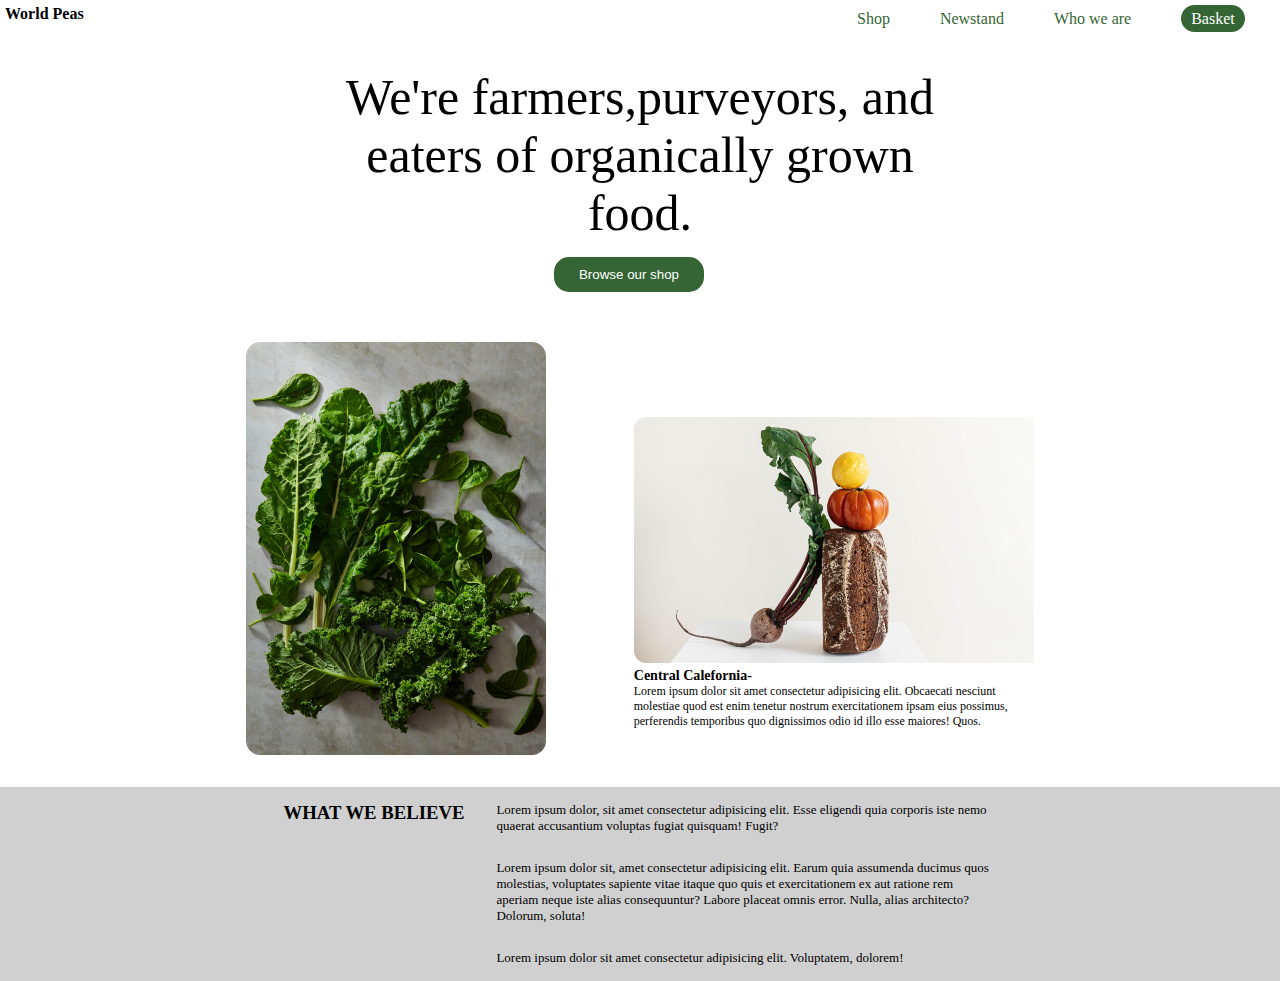
<file: index.html>
<!DOCTYPE html>
<html lang="en">
<head>
  <meta charset="UTF-8">
  <meta name="viewport" content="width=device-width, initial-scale=1.0">
  <link rel="stylesheet" href="styles.css">
  <title>World Peas</title>
</head>
<body>
  <div class="container">
    <header>
      <div class="logo">World Peas</div>
      <nav>
        <ul>
          <li>Shop</li>
          <li>Newstand</li>
          <li>Who we are</li>
          <li><a href="basket.html">Basket</a></li>
        </ul>
      </nav>
    </header>

    <section>
      <div class="main-headline">
      <p class="section-content">We're farmers,purveyors, and eaters of organically grown food.</p>
    </div>
    <div class="browse-box">
      <button class="browse-btn">Browse our shop</button>
    </div>

     <div class="section-bottom">
        <div class="section-cards">
          <div class="card-box1 card">
            <img class="card-img" src="Images/Photo 1.jpg" alt="">
          </div>
      
        <div class="card-box2 card">
          <img class="card-img" src="Images/Photo 2.png" alt="">
          <div class="card1-desc">
            <h3>Central Calefornia-</h3><span>Lorem ipsum dolor sit amet consectetur adipisicing elit. Obcaecati nesciunt molestiae quod est enim tenetur nostrum exercitationem ipsam eius possimus, perferendis temporibus quo dignissimos odio id illo esse maiores! Quos.</span>
          </div>
        </div>
        
      </div>
  </div>
    </section>

    <footer>
      <div class="footer-box1">
        <h3>WHAT WE BELIEVE</h3>
      </div>
      <div class="footer-box2">
        <p class="row-1">Lorem ipsum dolor, sit amet consectetur adipisicing elit. Esse eligendi quia corporis iste nemo quaerat accusantium voluptas fugiat quisquam! Fugit?</p>
        <p class="row-2">Lorem ipsum dolor sit, amet consectetur adipisicing elit. Earum quia assumenda ducimus quos molestias, voluptates sapiente vitae itaque quo quis et exercitationem ex aut ratione rem aperiam neque iste alias consequuntur? Labore placeat omnis error. Nulla, alias architecto? Dolorum, soluta!</p>
        <p class="row-3">Lorem ipsum dolor sit amet consectetur adipisicing elit. Voluptatem, dolorem!</p>
      </div>
    </footer>
  </div>
</body>
</html>
</file>
<file: styles.css>
*{
    margin: 0;
    padding: 0;
    box-sizing: border-box;
}
:root{
    --pcolor:rgb(53, 101, 52);
}
.logo{
    margin: 5px;
    font-weight: bold;
    font-family: cursive;
}
header{
    margin: 0 0 45px 0;
}
header nav{
    position: absolute;
    top: 0;
    right: 0;
    width: 35%;
}
header nav ul{
    display: flex;  
}
header nav ul li{
    padding: 5px 10px;
    margin: 5px 15px;
    list-style: none;
    color: var(--pcolor);
    cursor: pointer;
}
header nav ul li:hover{
    background-color: rgb(234, 234, 234);
    border-radius: 15px;
}
header nav ul li a{
    text-decoration: none;
    background-color: var(--pcolor);
    border: none;
    padding: 5px 10px;
    color: white;
    border-radius:15px ;
}
section{
    width: 100%;
    height: auto;
    margin: 0 0 25px 0;
}
section .main-headline{
    display: flex;
    justify-content: center;
    align-items: center;
    font-size: 50px;
    text-align: center;
    margin: 0 0 15px 0;
}
.browse-box{
    width: 55%;
    display: flex;
    justify-content: right;
    position: relative;
    top: 0;
    left: 0;
}
.browse-btn{
    background-color: var(--pcolor);
    padding: 10px 25px;
    border: none;
    border-radius: 15px;
    color: white;
    margin: 0 0 35px 0;
}
section p{
    width: 50%;
}
.section-bottom{
    display: flex;
    justify-content: center;
    align-items: center;
    width: 100%;
    height: auto;
    padding: 15px; 
    margin: 0 0 30px 0;
}
.section-cards{
    width: 70%;
    display: flex;
    align-items: center;
    justify-content: space-around;
}
.card{
    border-radius: 15px;
}
.card-box1{
    width: 300px;
    height: 400px;
}
.card-box2{
    width: 400px;
    height: 250px;
}
.card-img{
    width: 100%;
    overflow: hidden;
}
.card1-desc{
    font-size: 12px;
}
footer{
    width:100%;
    height:auto;
    display: flex;
    justify-content: center;
    gap: 2em;
    padding: 15px;  
    background-color: rgb(208, 208, 208);
}
.footer-box1{
    width: auto;
    height:100%;
    display: flex;
    justify-content: start;
}
.footer-box2{
    width: 40%;
    height:100%;
    display: flex;
    flex-direction: column;
    justify-content: center;
    gap: 2em;
}
.footer-box2,.footer-box1 p{
    font-size: 13px;
}
</file>
